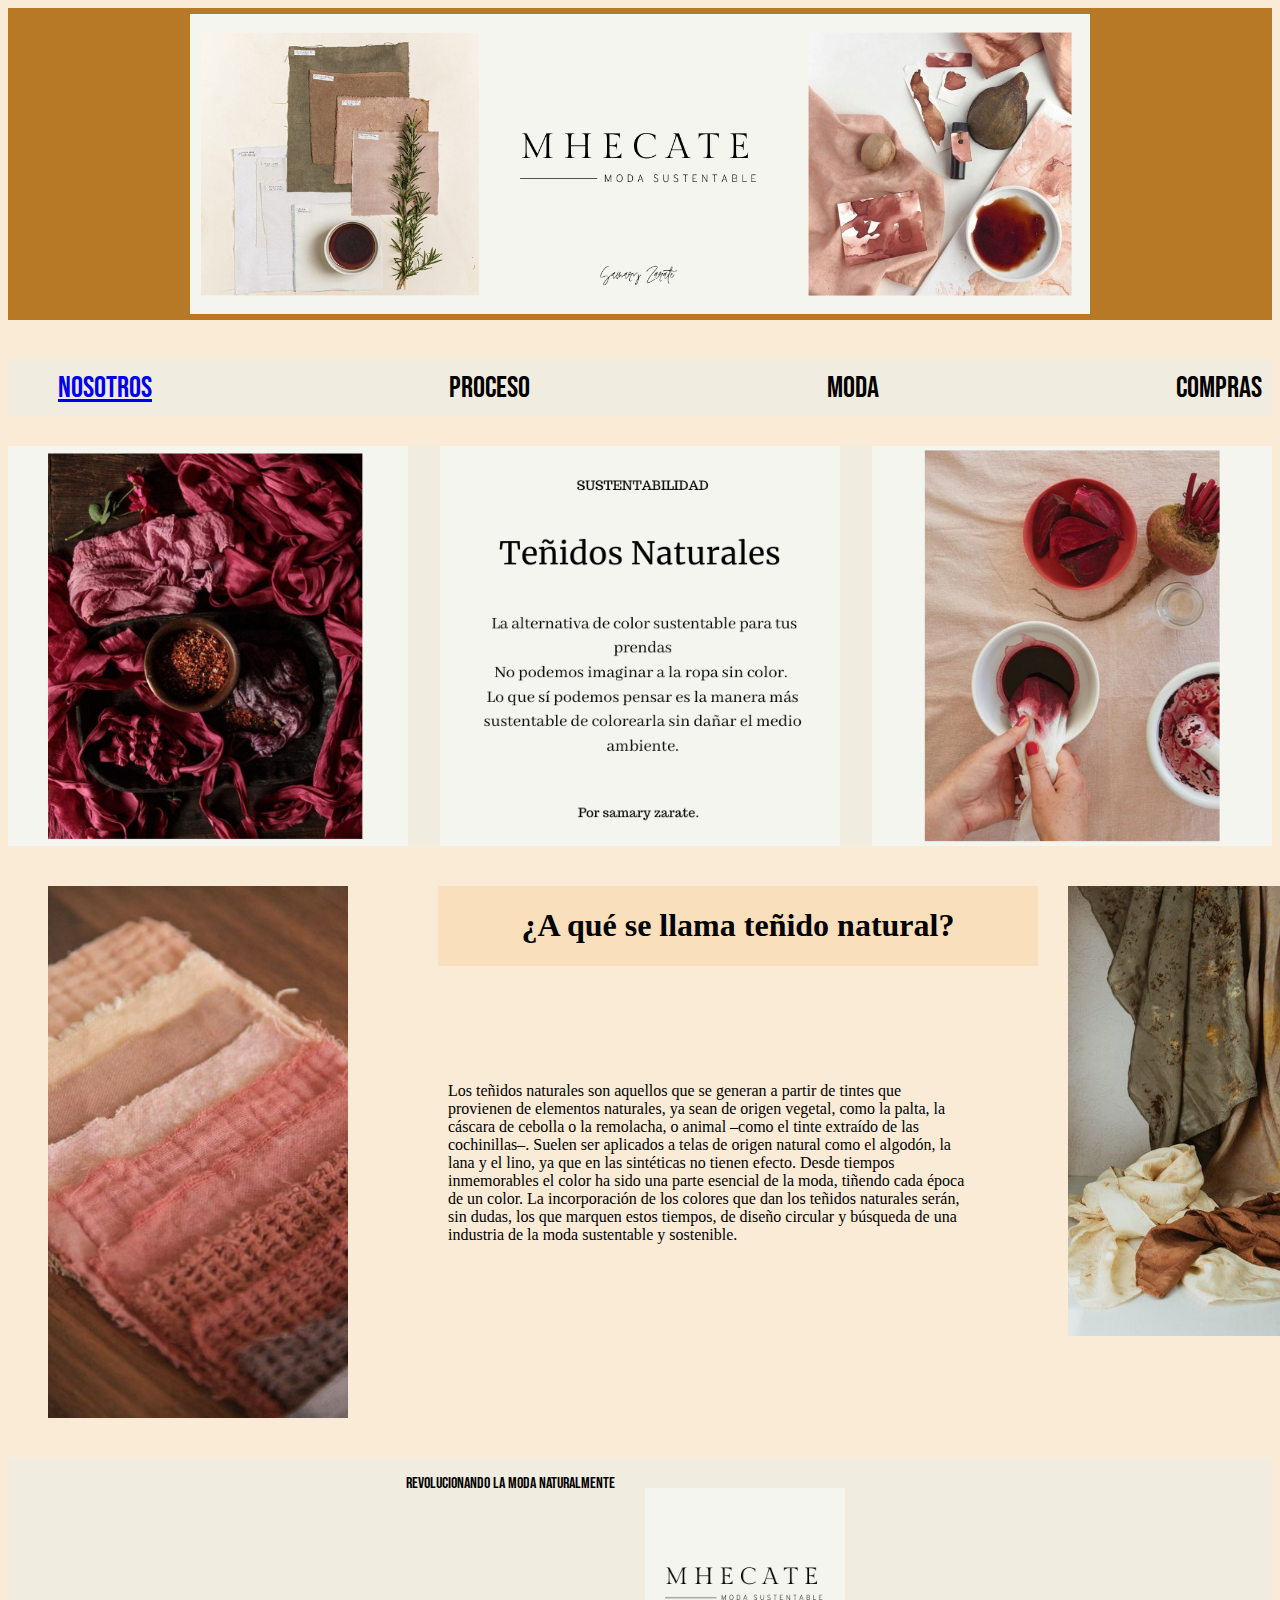
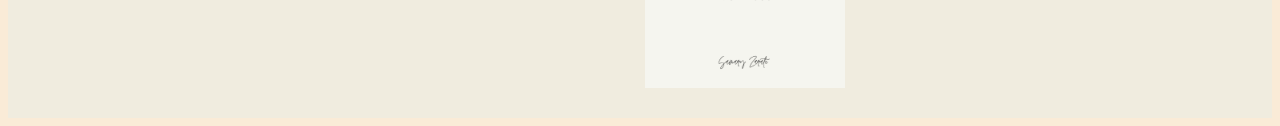
<file: index.html>
<!DOCTYPE html>
<html lang="en">

<head>
    <meta charset="UTF-8">
    <meta name="viewport" content="width=device-width, initial-scale=1.0">
    <title>MHECATE</title>
    <link rel="stylesheet" href="estilos.css">
    <link rel="preconnect" href="https://fonts.googleapis.com">
    <link rel="preconnect" href="https://fonts.gstatic.com" crossorigin>
    <link href="https://fonts.googleapis.com/css2?family=Bebas+Neue&display=swap" rel="stylesheet">
    <link href="https://cdn.jsdelivr.net/npm/bootstrap@5.0.2/dist/css/bootstrap.min.css" rel="stylesheet"
        integrity="sha384-EVSTQN3/azprG1Anm3QDgpJLIm9Nao0Yz1ztcQTwFspd3yD65VohhpuuCOmLASjC" crossorigin="anonymous">
    <link rel="stylesheet" href="nosotros.html">
</head>

<body>
    <div class="contenedor1">
        <img src="./imagenes/derecho.png" alt="derecho" class="img-fluid">
        <img src="./imagenes/MHECATE (2).png" alt="logo" class="img-fluid">
        <img src="./imagenes/izquierdo.png" alt="izquierdo" class="img-fluid">
    </div>
    </div>
    <header>
        <div class="menu">
            <nav>
                <ul>
                    <a href="nosotros.html"><li>NOSOTROS</li></a>
                    <li>PROCESO</li>
                    <li>MODA</li>
                    <li>COMPRAS</li>
                </ul>
            </nav>
        </div>
    </header>
    </div>
    <div class="rojo">
        <img src="imagenes/rojo1.png" alt="rojo1" style="width: 400px;" class="img-fluid">
        <img src="imagenes/TEXTOROJO.png" alt="TEXTOROJO" style="width: 400px; " class="img-fluid">
        <img src="imagenes/rojo2.png" alt="rojo2" style="width: 400px;" class="img-fluid">
    </div>
    <div class="intro">
        <img src="imagenes/11.jpg" alt="verde">
        <div class="pregunta">
            <div class="pregunta1">
                <h1>¿A qué se llama teñido natural?</h1>
            </div>
            <div class="respuesta1">
                <p>Los teñidos naturales son aquellos que se generan a partir de tintes que provienen de elementos
                    naturales, ya sean de origen vegetal, como la palta, la cáscara de cebolla o la remolacha, o animal
                    –como el tinte extraído de las cochinillas–. Suelen ser aplicados a telas de origen natural como el
                    algodón, la lana y el lino, ya que en las sintéticas no tienen efecto.
                    Desde tiempos inmemorables el color ha sido una parte esencial de la moda, tiñendo cada época de un
                    color. La incorporación de los colores que dan los teñidos naturales serán, sin dudas, los que
                    marquen estos tiempos, de diseño circular y búsqueda de una industria de la moda sustentable y
                    sostenible.
                </p>
            </div>
        </div>
        <div class="tela">
            <img src="imagenes/13.jpg" alt="tela">
        </div>
    </div>
    <footer style="background-color: rgb(240, 236, 223); ">
        <p>REVOLUCIONANDO LA MODA NATURALMENTE</p>
        <img src="imagenes/MHECATE (2).png" alt="logo"
            style="width: 200px; display: flex; justify-content: center; padding: 30px;;">

    </footer>
    <script src="https://cdn.jsdelivr.net/npm/bootstrap@5.0.2/dist/js/bootstrap.bundle.min.js"
        integrity="sha384-MrcW6ZMFYlzcLA8Nl+NtUVF0sA7MsXsP1UyJoMp4YLEuNSfAP+JcXn/tWtIaxVXM"
        crossorigin="anonymous"></script>
</body>

</html>
</file>
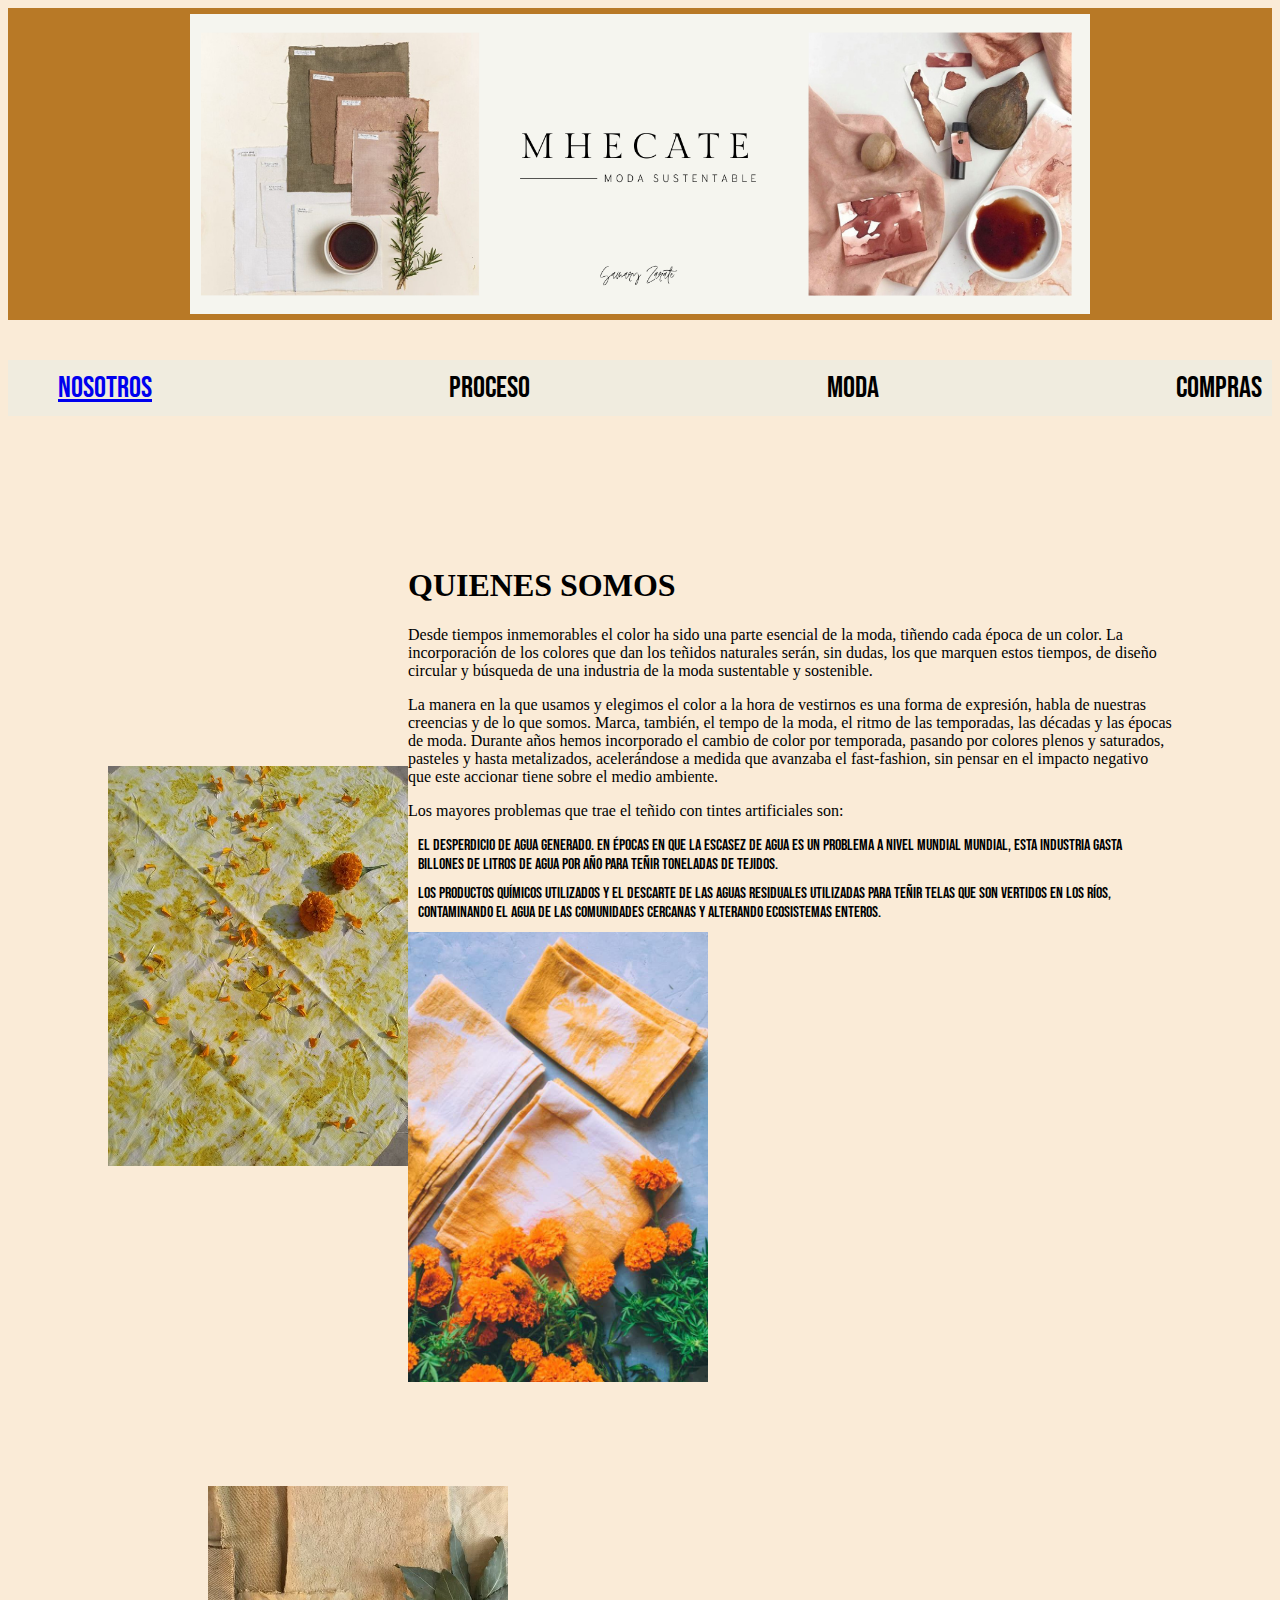
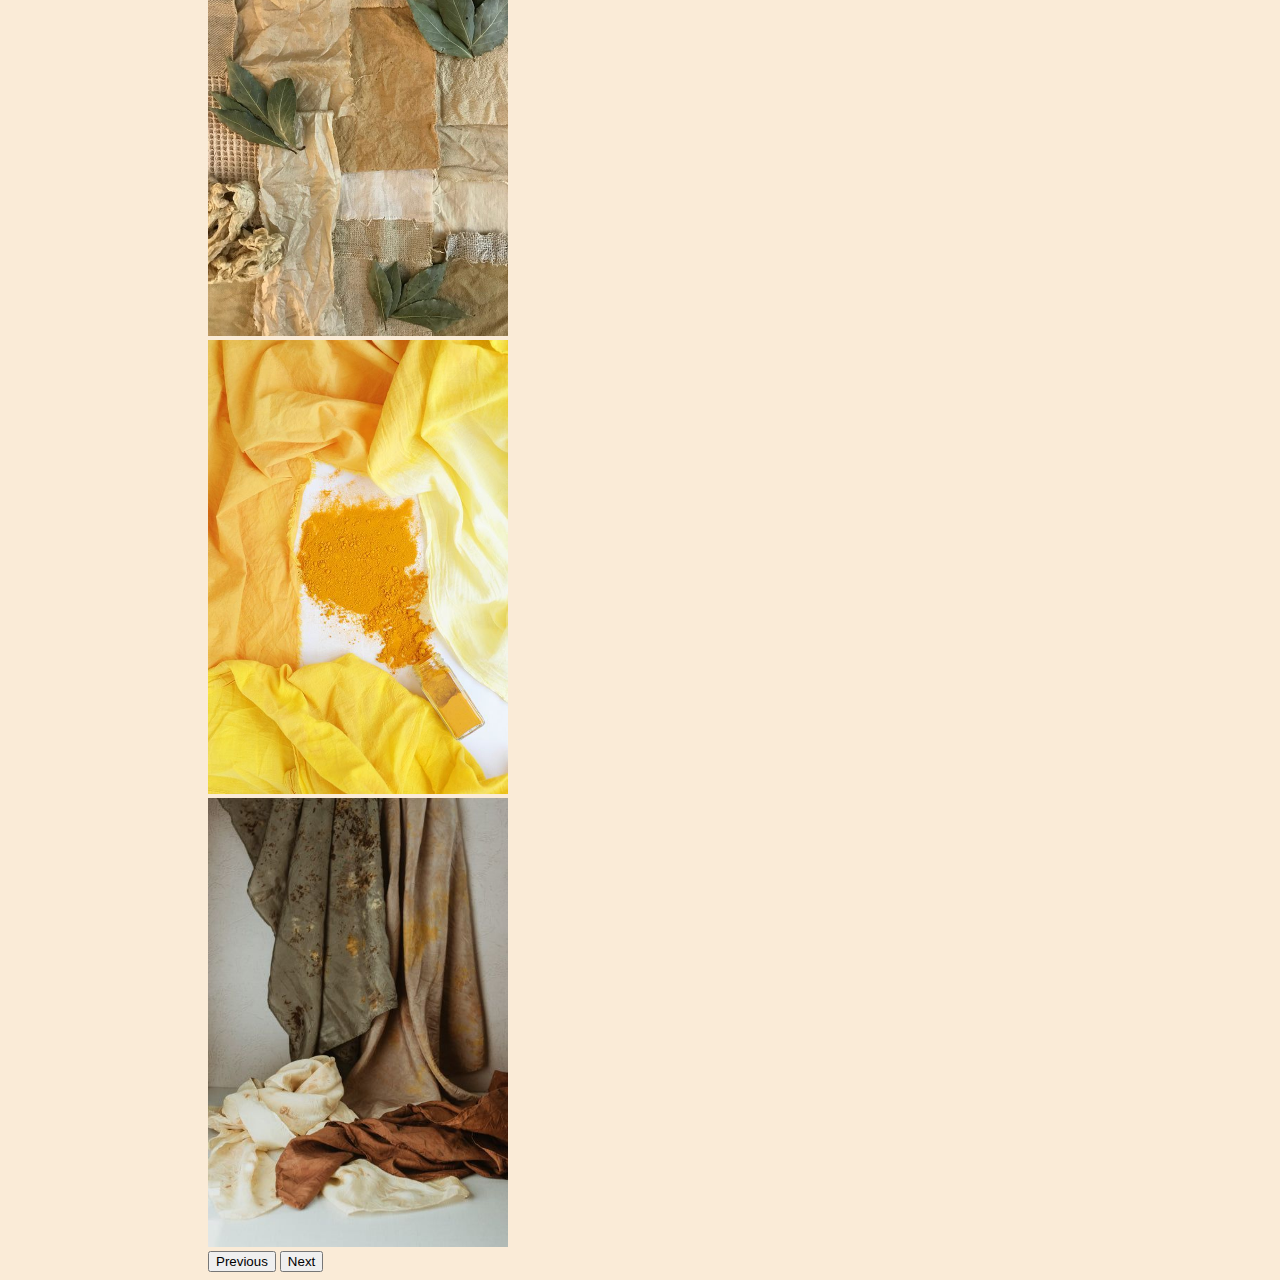
<file: nosotros.html>
<!DOCTYPE html>
<html lang="en">

<head>
    <meta charset="UTF-8">
    <meta name="viewport" content="width=device-width, initial-scale=1.0">
    <title>NOSOTROS</title>
    <link rel="stylesheet" href="estilos.css">
    <link rel="preconnect" href="https://fonts.googleapis.com">
    <link rel="preconnect" href="https://fonts.gstatic.com" crossorigin>
    <link href="https://fonts.googleapis.com/css2?family=Bebas+Neue&display=swap" rel="stylesheet">
    <link href="https://cdn.jsdelivr.net/npm/bootstrap@5.0.2/dist/css/bootstrap.min.css" rel="stylesheet"
        integrity="sha384-EVSTQN3/azprG1Anm3QDgpJLIm9Nao0Yz1ztcQTwFspd3yD65VohhpuuCOmLASjC" crossorigin="anonymous">

</head>

<body>
    <div class="contenedor1">
        <img src="./imagenes/derecho.png" alt="derecho" class="img-fluid">
        <img src="./imagenes/MHECATE (2).png" alt="logo" class="img-fluid">
        <img src="./imagenes/izquierdo.png" alt="izquierdo" class="img-fluid">
    </div>
</div>
<header>
    <div>
        <nav>
            <ul>
                <a href="nosotros.html"><li>NOSOTROS</li></a>
                <li>PROCESO</li>
                <li>MODA</li>
                <li>COMPRAS</li>
            </ul>
        </nav>
    </div>
    <div class="informacion" class="img-fluid">
        <img src="imagenes/cempa.jpg" alt="cempa">
       <div class="texto1">
        <h1>QUIENES SOMOS</h1>
        <p>Desde tiempos inmemorables el color ha sido una parte esencial de la moda, tiñendo cada época de un color. La
            incorporación de los colores que dan los teñidos naturales serán, sin dudas, los que marquen estos tiempos,
            de diseño circular y búsqueda de una industria de la moda sustentable y sostenible.</p>
        <p>La manera en la que usamos y elegimos el color a la hora de vestirnos es una forma de expresión, habla de
            nuestras creencias y de lo que somos. Marca, también, el tempo de la moda, el ritmo de las temporadas, las
            décadas y las épocas de moda. Durante años hemos incorporado el cambio de color por temporada, pasando por
            colores plenos y saturados, pasteles y hasta metalizados, acelerándose a medida que avanzaba el
            fast-fashion, sin pensar en el impacto negativo que este accionar tiene sobre el medio ambiente.</p>
        <p>Los mayores problemas que trae el teñido con tintes artificiales son:</p>
        <li>El desperdicio de agua generado. En épocas en que la escasez de agua es un problema a nivel mundial mundial,
            esta industria gasta billones de litros de agua por año para teñir toneladas de tejidos. </li>
        <li>Los productos químicos utilizados y el descarte de las aguas residuales utilizadas para teñir telas que son
            vertidos en los ríos, contaminando el agua de las comunidades cercanas y alterando ecosistemas enteros.</li>
        <img src="imagenes/6.jpg" alt="">
        </div>

        

    </div>
    <div class="carrusel">
        <div id="carouselExampleFade" class="carousel slide carousel-fade" data-bs-ride="carousel">
            <div class="carousel-inner">
                <div class="carousel-item active">
                    <img src="imagenes/9.jpg"  alt="img1" class="img-fluid">
                </div>
                <div class="carousel-item">
                    <img src="imagenes/18.jpg" alt="img2" class="img-fluid">
                </div>
                <div class="carousel-item">
                    <img src="imagenes/13.jpg"  alt="img13" class="img-fluid">
                </div>
            </div>
            <button class="carousel-control-prev" type="button" data-bs-target="#carouselExampleFade"
                data-bs-slide="prev">
                <span class="carousel-control-prev-icon" aria-hidden="true"></span>
                <span class="visually-hidden">Previous</span>
            </button>
            <button class="carousel-control-next" type="button" data-bs-target="#carouselExampleFade"
                data-bs-slide="next">
                <span class="carousel-control-next-icon" aria-hidden="true"></span>
                <span class="visually-hidden">Next</span>
            </button>
            
        </div>
    </div>
    <script src="https://cdn.jsdelivr.net/npm/bootstrap@5.0.2/dist/js/bootstrap.bundle.min.js"
        integrity="sha384-MrcW6ZMFYlzcLA8Nl+NtUVF0sA7MsXsP1UyJoMp4YLEuNSfAP+JcXn/tWtIaxVXM"
        crossorigin="anonymous"></script>

</body>

</html>
</file>
<file: estilos.css>
body{
    background-color: antiquewhite;
    ;
    
}


header{
    display: flex;
    flex-direction: column;
    justify-content: space-between;
    align-items: stretch;
    margin-top: 10px;
}
header ul{
    list-style: none;
    display: flex;
    flex-direction: row;
    justify-content: space-between;
    font-size: 30px;   
    background-color:rgb(240, 236, 223); 

}

header li{
    margin: 10px;
    font-family: "Bebas Neue";
    display: flex;
    
}
.contenedor1{
    display: flex;
    justify-content: center;
    background-color: rgb(184, 121, 38);
    padding: 6px;
    min-width: 100px 
}

img{
    width: 300px;
}
.rojo{
    display: flex;
    flex-direction: row;
    justify-content: space-between;
    align-items:center ;
    background-color: rgb(240, 236, 223);
}

.informacion{
    font-family:"Oswald";
    padding: 100px;
    display:flex ;
    align-items: center;
    justify-content: space-around;
    
}
.carrusel{
width: 800px;
margin-left:200px ;
display: flex;
justify-self: center;
}

.intro{
   width: 600px;
   display: flex;
   justify-content:space-around;
   align-items: flex-start;
   margin: 40px;
   
   
}
.pregunta1{
    display: flex;
    justify-content:center;
    align-items: first baseline;
    font-family: "Oswald";
    background-color: rgb(250, 223, 188);
    width: 600px;
    margin-left: 90px;
    margin-right: 30px;
}

.respuesta1{
    display: flex;
    justify-content: center;
    align-self: center;
    padding: 100px;
    font-family: "Lora";
}

footer{
    width: 0 auto;
    font-family:"Bebas Neue";
    display: flex;
    justify-content: center;
    align-items: stretch;
}

.texo1{
    display: flex;
    justify-content: center;
    padding: 200px;
}
</file>
